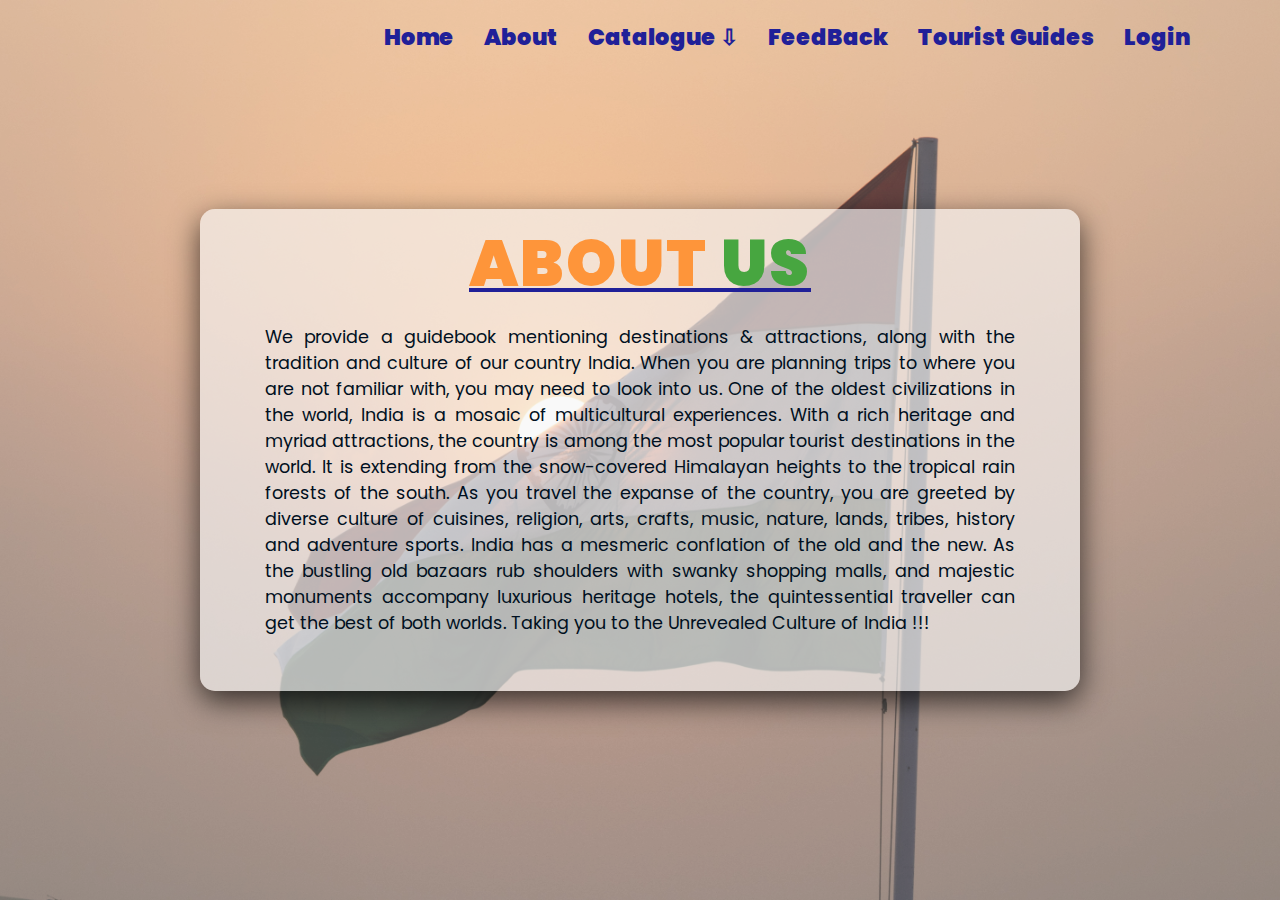
<file: about/about.html>
<!DOCTYPE html>
<html lang="en">

<head>
    <meta charset="UTF-8">
    <meta http-equiv="X-UA-Compatible" content="IE=edge">
    <meta name="viewport" content="width=device-width, initial-scale=1.0">
    <link rel="shortcut icon" href="../images/india.jpg" type="image/png" />
    <title>Travel India | About</title>
    <link rel="stylesheet" href="./about.css">
    <link rel="stylesheet" href="https://cdnjs.cloudflare.com/ajax/libs/font-awesome/5.14.0/css/all.min.css">

</head>

<body>
    <header>
        
        <div class="menu-btn"></div>
        <div class="nav-bar">
            <ul>
                <li><a href="../index.html">Home</a></li>
                <li><a href="../about/about.html">About</a></li>
                <li><a href="#">Catalogue &#8681;</a>
                    <ul class="drop">
                        <li class="list"><a href="../catalogue/festival.html">Festivals</a></li>
                        <li class="list"><a href="../catalogue/pilgrimage1.html">Pilgrimage</a></li>
                        <li class="list"><a href="../catalogue/advanture.html">Adventure</a></li>
                        <li class="list"><a href="../catalogue/historic.html">Historic</a></li>
                        <li class="list"><a href="../catalogue/naturelust.html">Nature-Lust</a></li>
                    </ul>
                </li>
                <li><a href="../feedback/feedback_page.php">FeedBack</a></li>
                <li><a href="../tourist_guides/tourist_guides.html">Tourist Guides</a></li>
                <li><a href="./login/login_page.php">Login</a></li>
            </ul>
        </div>
    </header>
    <section class="about">
        <img src="./aboutbg1.jpg" alt="background">
        <div class="wrapper">
            <!-- <h1>About Us</h1> -->
            <h1>About <span>Us</span></h1>
            <div class="about-section">
                <p>
                    We provide a guidebook mentioning destinations & attractions, along with the tradition
                    and culture of our country India. When you are planning trips to where you are not familiar with,
                    you may need to look into us. One of the oldest civilizations in the world, India is a mosaic of
                    multicultural experiences. With a rich heritage and myriad attractions, the country is among the
                    most popular tourist destinations in the world. It is extending from the snow-covered Himalayan
                    heights to the tropical rain forests of the south. As you travel the expanse of the country, you are
                    greeted by diverse culture of cuisines, religion, arts, crafts, music, nature, lands, tribes,
                    history and adventure sports. India has a mesmeric conflation of the old and the new. As the
                    bustling old bazaars rub shoulders with swanky shopping malls, and majestic monuments accompany
                    luxurious heritage hotels, the quintessential traveller can get the best of both worlds.

                    Taking you to the Unrevealed Culture of India !!!
                </p>
                
            </div>
        </div>
    </section>

    <script src="./about.js"></script>
</body>

</html>
</file>
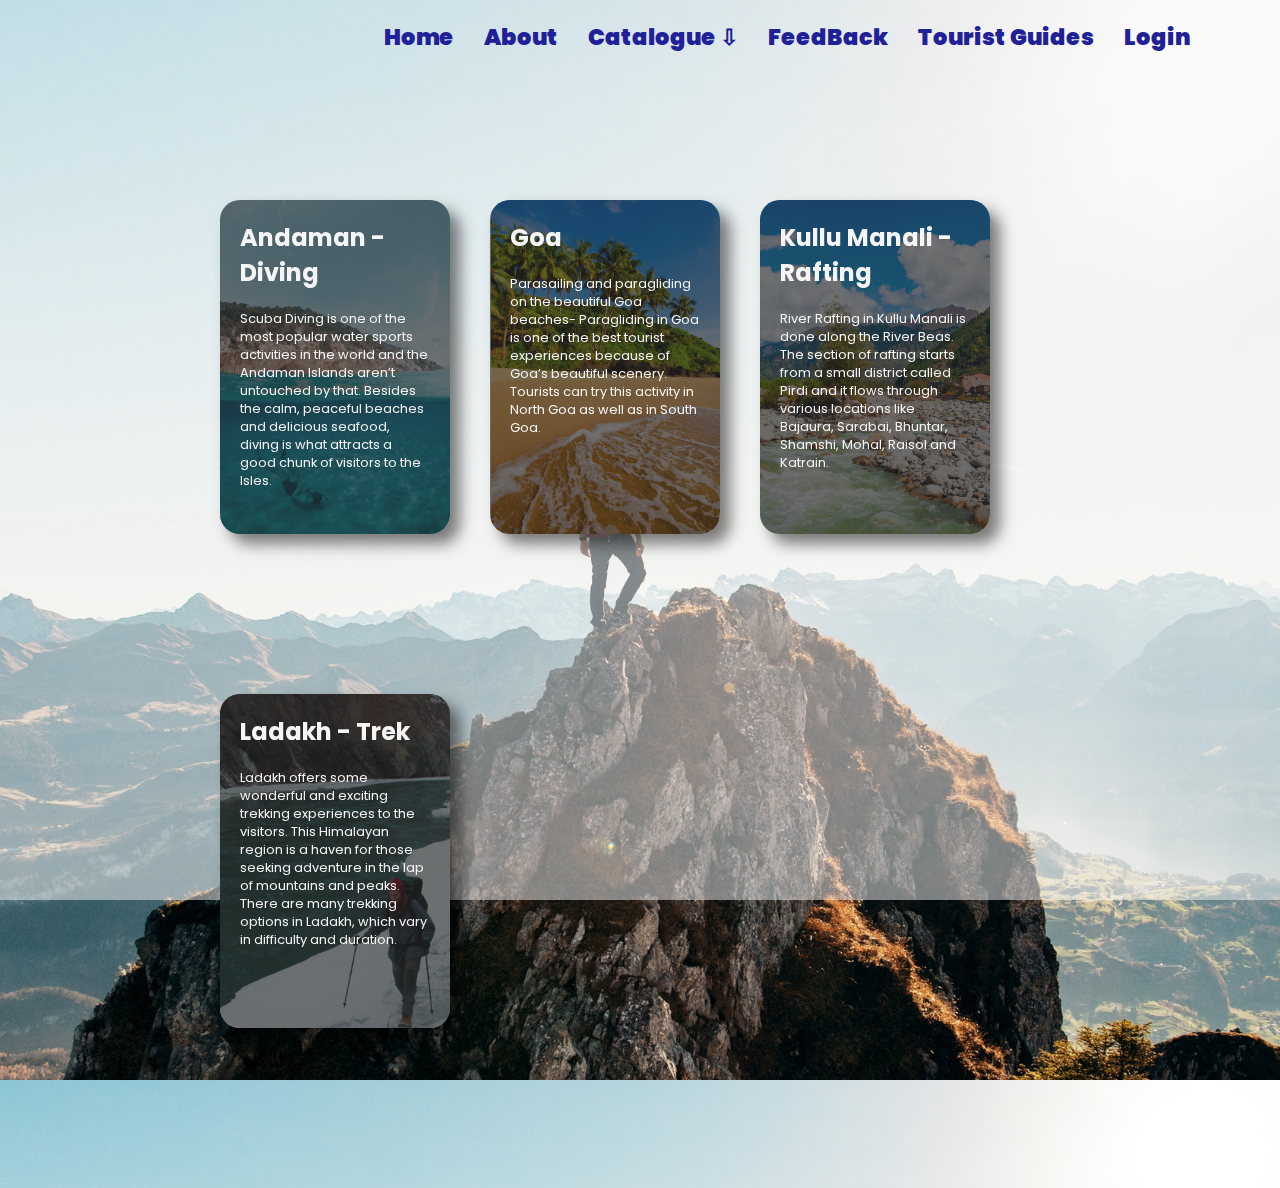
<file: catalogue/advanture.html>
<!DOCTYPE html>
<html lang="en">

<head>
    <meta charset="UTF-8">
    <meta http-equiv="X-UA-Compatible" content="IE=edge">
    <meta name="viewport" content="width=device-width, initial-scale=1.0">
    <link rel="shortcut icon" href="../images/india.jpg" type="image/png" />

    <title>Travel India | Adventure</title>
    <link rel="stylesheet" href="advanture.css">
    <link rel="stylesheet" href="https://cdnjs.cloudflare.com/ajax/libs/font-awesome/5.14.0/css/all.min.css">
</head>

<body>
    <header>
        
        <div class="menu-btn"></div>
        <div class="nav-bar">
            <ul>
                <li><a href="../index.html">Home</a></li>
                <li><a href="../about/about.html">About</a></li>
                <li><a href="#">Catalogue &#8681;</a>
                    <ul class="drop">
                        <li class="list"><a href="festival.html">Festivals</a></li>
                        <li class="list"><a href="pilgrimage1.html">Pilgrimage</a></li>
                        <li class="list"><a href="historic.html">Historic</a></li>
                        <li class="list"><a href="naturelust.html">Nature-Lust</a></li>
                    </ul>
                </li>
                <li><a href="../feedback/feedback_page.php">FeedBack</a></li>
                <li><a href="../tourist_guides/tourist_guides.html">Tourist Guides</a></li>
                <li><a href="./login/login_page.php">Login</a></li>
            </ul>
        </div>
    </header>

    <section class="home">
            <a href="https://en.wikipedia.org/wiki/Andaman_and_Nicobar_Islands" target="_blank" rel="noopener noreferrer">
           <div class="box" id="ad1">
               <div class="layer">
               <h2 class="place">Andaman - Diving </h2>
               <div class="details">Scuba Diving is one of the most popular water sports activities in the world and the Andaman Islands aren’t untouched by that. Besides the calm, peaceful beaches and delicious seafood, diving is what attracts a good chunk of visitors to the Isles.
            </div>
           </div>
           </div>
        </a>

        <a href="https://en.wikipedia.org/wiki/Goa" target="_blank" rel="noopener noreferrer">
           <div class="box" id="ad2">
               <div class="layer">
               <h2 class="place">Goa</h2>
               <div class="details">Parasailing and paragliding on the beautiful Goa beaches- Paragliding in Goa is one of the best tourist experiences because of Goa’s beautiful scenery. Tourists can try this activity in North Goa as well as in South Goa.
            </div>
           </div>
        </div>
        </a>
        <a href="https://en.wikipedia.org/wiki/Manali,_Himachal_Pradesh" target="_blank" rel="noopener noreferrer">
           <div class="box" id="ad3">
               <div class="layer">
               <h2 class="place">Kullu Manali -Rafting</h2>
               <div class="details">River Rafting in Kullu Manali is done along the River Beas. The section of rafting starts from a small district called Pirdi and it flows through various locations like Bajaura, Sarabai, Bhuntar, Shamshi, Mohal, Raisol and Katrain.</div>
           </div>
        </div>
        </a>
        <a href="https://en.wikipedia.org/wiki/Ladakh" target="_blank" rel="noopener noreferrer">
           <div class="box" id="ad4">
               <div class="layer">
               <h2 class="place">Ladakh - Trek</h2>
               <div class="details">Ladakh offers some wonderful and exciting trekking experiences to the visitors. This Himalayan region is a haven for those seeking adventure in the lap of mountains and peaks. There are many trekking options in Ladakh, which vary in difficulty and duration.</div>
           </div>
        </div>
        </a>
         
        
    </section>

    <script src="advanture.js">
    </script>
</body>

</html>
</file>
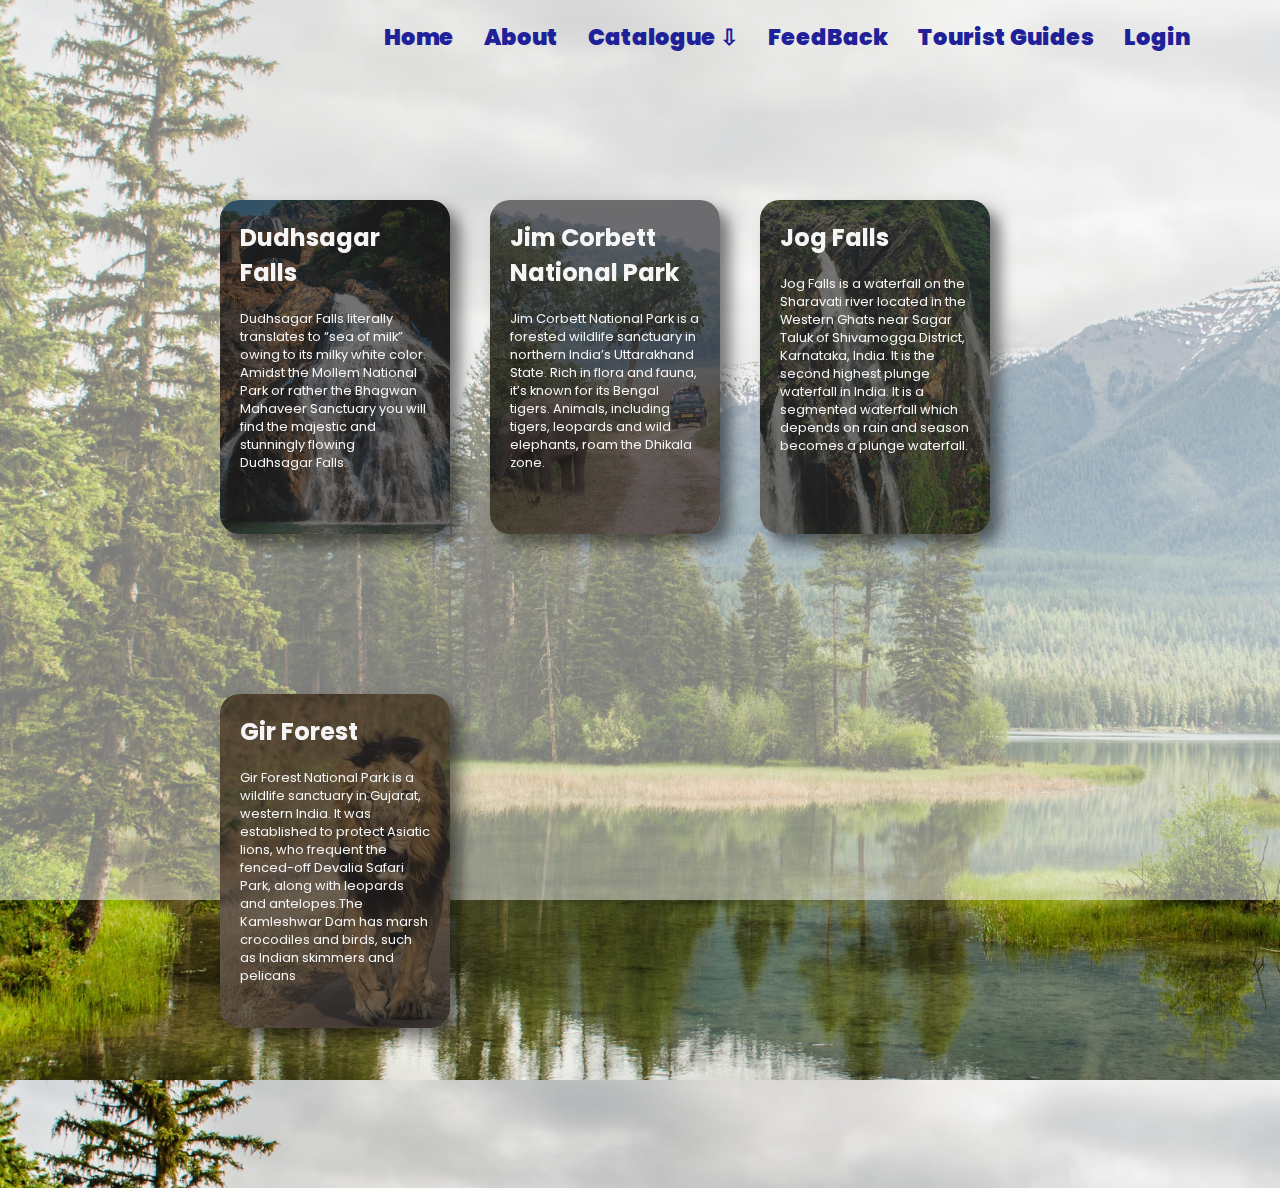
<file: catalogue/naturelust.html>
<!DOCTYPE html>
<html lang="en">

<head>
    <meta charset="UTF-8">
    <meta http-equiv="X-UA-Compatible" content="IE=edge">
    <meta name="viewport" content="width=device-width, initial-scale=1.0">
    <link rel="shortcut icon" href="../images/india.jpg" type="image/png" />
    <title>Travel India | Nature Lust</title>
    <link rel="stylesheet" href="naturelust.css">
    <link rel="stylesheet" href="https://cdnjs.cloudflare.com/ajax/libs/font-awesome/5.14.0/css/all.min.css">
</head>

<body>
    <header>
        
        <div class="menu-btn"></div>
        <div class="nav-bar">
            <ul>
                <li><a href="../index.html">Home</a></li>
                <li><a href="../about/about.html">About</a></li>
                <li><a href="#">Catalogue &#8681;</a>
                    <ul class="drop">
                        <li class="list"><a href="festival.html">Festivals</a></li>
                        <li class="list"><a href="pilgrimage1.html">Pilgrimage</a></li>
                        <li class="list"><a href="advanture.html">Adventure</a></li>
                        <li class="list"><a href="historic.html">Historic</a></li>
                    </ul>
                </li>
                <li><a href="../feedback/feedback_page.php">FeedBack</a></li>
                <li><a href="../tourist_guides/tourist_guides.html">Tourist Guides</a></li>
                <li><a href="./login/login_page.php">Login</a></li>
            </ul>
        </div>
    </header>

    <section class="home">
            <a href="https://en.wikipedia.org/wiki/Dudhsagar_Falls" rel="noopener noreferrer">
           <div class="box" id="ad1">
               <div class="layer">
               <h2 class="place">Dudhsagar Falls</h2>
               <div class="details">Dudhsagar Falls literally translates to “sea of milk” owing to its milky white color. Amidst the Mollem National Park or rather the Bhagwan Mahaveer Sanctuary you will find the majestic and stunningly flowing Dudhsagar Falls.</div>
           </div>
           </div>
        </a>
        <a href="https://en.wikipedia.org/wiki/Jim_Corbett_National_Park" target="_blank" rel="noopener noreferrer">
           <div class="box" id="ad2">
               <div class="layer">
               <h2 class="place">Jim Corbett National Park</h2>
               <div class="details">Jim Corbett National Park is a forested wildlife sanctuary in northern India’s Uttarakhand State. Rich in flora and fauna, it’s known for its Bengal tigers. Animals, including tigers, leopards and wild elephants, roam the Dhikala zone.
            </div>
           </div>
        </div>
        </a>
        <a href="https://en.wikipedia.org/wiki/Jog_Falls" target="_blank" rel="noopener noreferrer">
           <div class="box" id="ad3">
               <div class="layer">
               <h2 class="place">Jog Falls</h2>
               <div class="details">Jog Falls is a waterfall on the Sharavati river located in the Western Ghats near Sagar Taluk of Shivamogga District, Karnataka, India. It is the second highest plunge waterfall in India. It is a segmented waterfall which depends on rain and season becomes a plunge waterfall.

            </div>
           </div>
        </div>
        </a>
        <a href="https://en.wikipedia.org/wiki/Gir_National_Park" target="_blank" rel="noopener noreferrer">
           <div class="box" id="ad4">
               <div class="layer">
               <h2 class="place">Gir Forest</h2>
               <div class="details">Gir Forest National Park is a wildlife sanctuary in Gujarat, western India. It was established to protect Asiatic lions, who frequent the fenced-off Devalia Safari Park, along with leopards and antelopes.The Kamleshwar Dam has marsh crocodiles and birds, such as Indian skimmers and pelicans</div>
           </div>
        </div>
        </a>
    </section>

    <script src="advanture.js">
    </script>
</body>
</html>
</file>
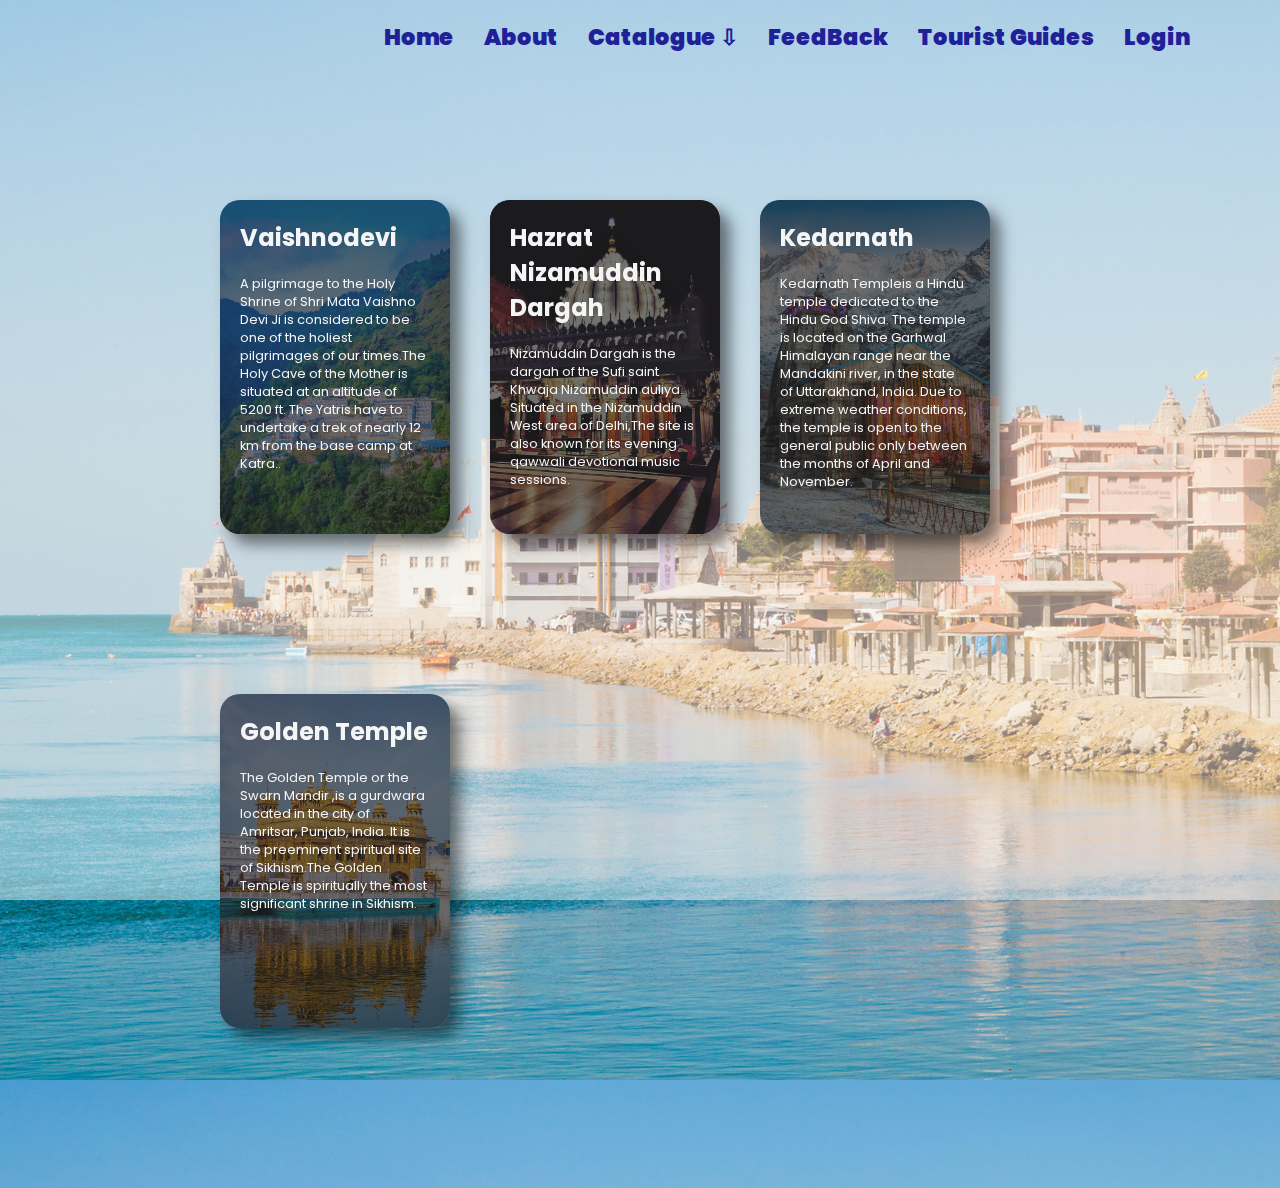
<file: catalogue/pilgrimage1.html>
<!DOCTYPE html>
<html lang="en">

<head>
    <meta charset="UTF-8">
    <meta http-equiv="X-UA-Compatible" content="IE=edge">
    <meta name="viewport" content="width=device-width, initial-scale=1.0">
    <link rel="shortcut icon" href="../images/india.jpg" type="image/png" />
    <title>Travel India | Pilgrimage</title>
    <link rel="stylesheet" href="pilgrimage1.css">
    <link rel="stylesheet" href="https://cdnjs.cloudflare.com/ajax/libs/font-awesome/5.14.0/css/all.min.css">
</head>

<body>
    <header>
        
        <div class="menu-btn"></div>
        <div class="nav-bar">
            <ul>
                <li><a href="../index.html">Home</a></li>
                <li><a href="../about/about.html">About</a></li>
                <li><a href="#">Catalogue &#8681;</a>
                    <ul class="drop">
                        <li class="list"><a href="festival.html">Festivals</a></li>
                        <li class="list"><a href="advanture.html">Adventure</a></li>
                        <li class="list"><a href="historic.html">Historic</a></li>
                        <li class="list"><a href="naturelust.html">Nature-Lust</a></li>
                    </ul>
                </li>
                <li><a href="../feedback/feedback_page.php">FeedBack</a></li>
                <li><a href="../tourist_guides/tourist_guides.html">Tourist Guides</a></li>
                <li><a href="./login/login_page.php">Login</a></li>
            </ul>
        </div>
    </header>

    <section class="home">
            <a href="https://en.wikipedia.org/wiki/Vaishno_Devi" target="_blank" rel="noopener noreferrer">
           <div class="box" id="ad1">
               <div class="layer">
               <h2 class="place">Vaishnodevi</h2>
               <div class="details">A pilgrimage to the Holy Shrine of Shri Mata Vaishno Devi Ji is considered to be one of the holiest pilgrimages of our times.The Holy Cave of the Mother is situated at an altitude of 5200 ft. The Yatris have to undertake a trek of nearly 12 km from the base camp at Katra..</div>
           </div>
           </div>
        </a>

        <a href="https://en.wikipedia.org/wiki/Nizamuddin_Dargah" target="_blank" rel="noopener noreferrer">
           <div class="box" id="ad2">
               <div class="layer">
               <h2 class="place">Hazrat Nizamuddin Dargah</h2>
               <div class="details">Nizamuddin Dargah is the dargah of the Sufi saint Khwaja Nizamuddin auliya. Situated in the Nizamuddin West area of Delhi,The site is also known for its evening qawwali devotional music sessions.</div>
           </div>
        </div>
        </a>
        <a href="https://en.wikipedia.org/wiki/Kedarnath_Temple" target="_blank" rel="noopener noreferrer">
           <div class="box" id="ad3">
               <div class="layer">
               <h2 class="place">Kedarnath</h2>
               <div class="details">Kedarnath Templeis a Hindu temple  dedicated to the Hindu God Shiva. The temple is located on the Garhwal Himalayan range near the Mandakini river, in the state of Uttarakhand, India. Due to extreme weather conditions, the temple is open to the general public only between the months of April and November.
            </div>
           </div>
        </div>
        </a>
        <a href="https://en.wikipedia.org/wiki/Golden_Temple" target="_blank" rel="noopener noreferrer">
           <div class="box" id="ad4">
               <div class="layer">
               <h2 class="place">Golden Temple</h2>
               <div class="details">The Golden Temple or the Swarn Mandir ,is a gurdwara located in the city of Amritsar, Punjab, India. It is the preeminent spiritual site of Sikhism.The Golden Temple is spiritually the most significant shrine in Sikhism.</div>
           </div>
        </div>
        </a>
    </section>

    <script src="advanture.js">
    </script>
</body>

</html>
</file>
<file: about/about.css>
@import url('https://fonts.googleapis.com/css2?family=Poppins:wght@200;300;400;500;600;700;800;900&display=swap');

:root{
    --orange : #FE953A;
    --green : #47A640;
    --blue : #202098;
    --white : #F5F5F5;
    --grey : #DEDEDE;
    --black : #001021;
}
*{
    margin:0;
    padding: 0;
    box-sizing: border-box;
    font-family: "Poppins", sans-serif;
}
/* 
html,body{
    height: 100%;
} */

header{
    
    z-index: 999;
    position: absolute;
    top: 0;
    left: 0;
    width: 100%;
    display: flex;
    justify-content: space-between;
    align-items: center;
    padding: 20px 90px;
    transition: 0.5s ease;
}

header img{
    width: 180px;
    position: relative;
    top: 0;
    left: 0;
}


header .nav-bar{
    position: relative;
}

header .nav-bar ul{
    list-style: none;
}

header .nav-bar ul li{
    position: relative;
    float: left;
}
header .nav-bar ul li a{
    position: relative;
    color: var(--blue);
    font-size: 1.4em;
    font-weight: 1000;
    text-decoration: none;
    margin-left: 30px;
    transition: 0.3s ease;
    display: block;
}

header .nav-bar ul li a:before{
    content: '';
    position: absolute;
    background: var(--orange);
    width: 0;
    height: 3px;
    bottom: 0;
    left: 0;
    transition: 0.3s ease;
}

header .nav-bar ul a:hover:before{
    width: 100%;
}

header .nav-bar ul li ul{
    position: absolute; 
    left: 0;
    top: 110%;
    width: 100%;
    display: none;
}

header .nav-bar ul li ul li{
    width: 100%;
    border-top: .1em solid rgba(0, 0, 0, 0);
    margin-left: 7px;
}
header .nav-bar ul li:focus-within > ul,
header .nav-bar ul li:hover > ul{
    display: initial;
}

header .nav-bar ul li .drop .list a{
    position: relative;
    color: var(--white);
    font-size: 1.2em;
    font-weight: 800;
    text-decoration: none;
    margin-left: 30px;
    transition: 0.3s ease;
    display: block;    
}

header .nav-bar ul li .drop .list a:before{
    content: '';
    position: absolute;
    background: var(--orange);
    width: 0;
    height: 3px;
    bottom: 0;
    left: 0;
    transition: 0.3s ease;
}

header .nav-bar ul li .drop .list a:hover{
    color: var(--orange);
}

section{
    padding: 100px 200px;
}
.about{
    position: relative;
    width: 100%;
    height: 100%;
    min-height: 100vh;
    display: flex;
    justify-content: center;
    flex-direction: column;
    background-color: var(--grey);
}

.about:before{
    z-index: 777;
    content: '';
    position: absolute;
    background: rgba(255, 255, 255, .25);
    width: 100%;
    height: 100%;
    top: 0;
    left: 0;
}
.about img{
    z-index: 000;
    position: absolute;
    top: 0;
    left: 0;
    width: 100%;
    height: 100%;
    object-fit: cover;
}
.wrapper{
    z-index: 888;
    background: rgba(245, 245, 245, 0.644);
    max-width: 100%;
    border-radius: 15px;
    padding: 25px;
    box-shadow: 0 10px 30px rgba(0, 0, 0, 0.7);
    display: block;
}

.wrapper h1{
    color: var(--orange);
    font-size: 4em;
    font-weight: 900;
    text-transform: uppercase;
    letter-spacing: 2px;
    text-decoration: underline 4px var(--blue);
    line-height: 60px;
    margin-bottom: 30px;
    text-align:center;
}
.wrapper h1 span{
    color: var(--green);

}

.about-section a{
    color: var(--white);
    background: var(--blue);
    padding: 8px 25px;
    font-size: 1.2em;
    font-weight: 600;
    text-decoration: none;
    border-radius: 5px;
    transition: 0.5s ease;
    display: inline-block;
    cursor: pointer;
    margin-left: 40px;
}


.about-section a:hover{
    background: var(--orange);
    letter-spacing: 0.05em;
}
p{
    margin-left: 40px;
    margin-right: 40px;
    margin-bottom: 30px;
    color: var(--black);
    text-align: justify;
    font-size: 1.1em;
}








@media (max-width: 1040px){
    header {
        padding: 20px 20px;
    }
    section {
        padding: 100px 30px;
    }

    header .nav-bar{
        display: none;
    }


    header .nav-bar.active{
        position: fixed;
        top: 0; left: 0; right: 0;
        width: 100%;
        height: 100vh;
        display: flex;
        justify-content: center;
        background: rgba(1, 1, 1, 0.5);
        align-items: center;
    }

    header .nav-bar ul li a{
        color: var(--blue);
        font-size: 1.2em;
        margin: 20px;
        transition: 0.3s ease;
    }

    header .nav-bar.active ul li a:before{
        background-color: var(--orange);
        height: 4px;
    }

    header .nav-bar ul{
        background: var(--white);
        width: 600px;
        max-width: 600px;
        margin: 20px;
        padding: 40px;
        display: flex;
        flex-direction: column;
        align-items: center;
        border-radius: 5px;
        box-shadow: 0 5px 25px rgb(1 1 1 / 20%);
    }

    header .nav-bar ul li .drop{
        margin: 0;
        padding: 0;
        max-width: 550px;
        position: static;
        width: 100%;
    }
    header .nav-bar ul li .drop .list{
        background: var(--grey);
        margin-left: 0px;
    }

    
    header .nav-bar ul li .drop .list a{
        line-height: normal;
        top: 0; left: 0; right: 0;
        display: flex;
        justify-content: left;
        line-height: 0.3em;
    }


    .menu-btn{
        background: url(/images/menu.png);
        filter: invert(100%);
        background-size: 30px;
        background-position: center;
        width: 40px;
        height: 40px;
        cursor: pointer;
        transition: 0.3s ease;
    }

    .menu-btn.active{
        z-index: 999;
        background: url(/images/close.png);
        background-size: 25px;
        background-position: center;
        transition: 0.4s ease;
    }
}
</file>
<file: catalogue/advanture.css>
@import url('https://fonts.googleapis.com/css2?family=Poppins:wght@200;300;400;500;600;700;800;900&display=swap');

:root{
    --orange : #FE953A;
    --green : #47A640;
    --blue : #202098;
    --white : #F5F5F5;
    --grey : #DEDEDE;
    --black : #001021;
}
*{
    margin:0;
    padding: 0;
    box-sizing: border-box;
    font-family: "Poppins", sans-serif;
}
header{
    z-index: 999;
    position: absolute;
    top: 0;
    left: 0;
    width: 100%;
    display: flex;
    justify-content: space-between;
    align-items: center;
    padding: 20px 90px;
    transition: 0.5s ease;
}
header img{
    width: 180px;
    position: relative;
    top: 0;
    left: 0;
}
header .nav-bar{
    position: relative;
}
header .nav-bar ul{
    list-style: none;
}
header .nav-bar ul li{
    position: relative;
    float: left;
}
header .nav-bar ul li a{
    position: relative;
    color: var(--blue);
    font-size: 1.4em;
    font-weight: 1000;
    text-decoration: none;
    margin-left: 30px;
    transition: 0.3s ease;
    display: block;
}
header .nav-bar ul li a:before{
    content: '';
    position: absolute;
    background: var(--orange);
    width: 0;
    height: 3px;
    bottom: 0;
    left: 0;
    transition: 0.3s ease;
}
header .nav-bar ul a:hover:before{
    width: 100%;
}
header .nav-bar ul li ul{
    position: absolute; 
    left: 0;
    top: 110%;
    width: 100%;
    display: none;
}
header .nav-bar ul li ul li{
    width: 100%;
    border-top: .1em solid rgba(0, 0, 0, 0);
    margin-left: 7px;
}
header .nav-bar ul li:focus-within > ul,
header .nav-bar ul li:hover > ul{
    display: initial;
}
header .nav-bar ul li .drop .list a{
    position: relative;
    color: var(--blue);
    font-size: 1.2em;
    font-weight: 800;
    text-decoration: none;
    margin-left: 30px;
    transition: 0.3s ease;
    display: block;    
}
header .nav-bar ul li .drop .list a:before{
    content: '';
    position: absolute;
    background: var(--orange);
    width: 0;
    height: 3px;
    bottom: 0;
    left: 0;
    transition: 0.3s ease;
}
header .nav-bar ul li .drop .list a:hover{
    color: var(--orange);
}

section{
    padding: 100px 200px;
}
.home{
    width: 100%;
    min-height: 100vh;
    display: flex;
    flex-wrap: wrap;
    background-image: url(advanture\ bg.png);
}
.home:before{
    content: '';
    position: absolute;
    background: rgba(245, 245, 245, .5);
    width: 100%;
    height: 100%;
    top: 0;
    left: 0;
}
.box{
    margin: 60px 20px;
    margin-top: 100px;
    width: 230px;
    height: 334px;
    box-shadow: rgba(0, 0, 0, 0.507) 10px 10px 15px;
    border-radius: 20px;
    transform-style: preserve-3d;
    transition: all 0.6s ease;
}
.layer{
    width: 230px;
    height: 334px;
    background-color: rgba(39, 38, 38, 0.644);
    padding: 20px 20px;
    color: var(--white);
    border-radius: 20px;
    position: absolute;
    backface-visibility: hidden;

}
.box:hover{
    transform: rotateY(180deg);
}
.details{
    padding-top: 20px;
    font-size: 0.8rem;
}
#ad1{
    background: url(andaman.png) no-repeat;
    background-size: 100%;
}
#ad2{
    background: url(goa.png) no-repeat;
    background-size: 100%;
}
#ad3{
    background: url(kullu\ manali.png) no-repeat;
    background-size: 100%;
}
#ad4{
    background: url(ladhakh.png) no-repeat;
    background-size: 100%;
}
@media (max-width: 1040px){
    header {
        padding: 20px 20px;
    }
    section {
        padding: 100px 30px;
    }
    header .nav-bar{
        display: none;
    }


    header .nav-bar.active{
        position: fixed;
        top: 0; left: 0; right: 0;
        width: 100%;
        height: 100vh;
        display: flex;
        justify-content: center;
        background: rgba(1, 1, 1, 0.5);
        align-items: center;
    }

    header .nav-bar ul li a{
        color: var(--blue);
        font-size: 1.2em;
        margin: 20px;
        transition: 0.3s ease;
    }

    header .nav-bar.active ul li a:before{
        background-color: var(--orange);
        height: 4px;
    }

    header .nav-bar ul{
        background: var(--white);
        width: 600px;
        max-width: 600px;
        margin: 20px;
        padding: 40px;
        display: flex;
        flex-direction: column;
        align-items: center;
        border-radius: 5px;
        box-shadow: 0 5px 25px rgb(1 1 1 / 20%);
    }

    header .nav-bar ul li .drop{
        margin: 0;
        padding: 0;
        max-width: 550px;
        position: static;
        width: 100%;
    }
    header .nav-bar ul li .drop .list{
        background: var(--grey);
        margin-left: 0px;
    }

    
    header .nav-bar ul li .drop .list a{
        line-height: normal;
        top: 0; left: 0; right: 0;
        display: flex;
        justify-content: left;
        line-height: 0.3em;
    }


    .menu-btn{
        background: url(menu.png)no-repeat;
        filter: invert(100%);
        background-size: 30px;
        background-position: center;
        width: 40px;
        height: 40px;
        cursor: pointer;
        transition: 0.3s ease;
    }

    .menu-btn.active{
        z-index: 999;
        background: url(close.png)no-repeat;
        background-size: 25px;
        background-position: center;
        transition: 0.4s ease;
    }
}
</file>
<file: catalogue/naturelust.css>
@import url('https://fonts.googleapis.com/css2?family=Poppins:wght@200;300;400;500;600;700;800;900&display=swap');

:root{
    --orange : #FE953A;
    --green : #47A640;
    --blue : #202098;
    --white : #F5F5F5;
    --grey : #DEDEDE;
    --black : #001021;
}
*{
    margin:0;
    padding: 0;
    box-sizing: border-box;
    font-family: "Poppins", sans-serif;
}
header{
    z-index: 999;
    position: absolute;
    top: 0;
    left: 0;
    width: 100%;
    display: flex;
    justify-content: space-between;
    align-items: center;
    padding: 20px 90px;
    transition: 0.5s ease;
}
header img{
    width: 180px;
    position: relative;
    top: 0;
    left: 0;
}
header .nav-bar{
    position: relative;
}

header .nav-bar ul{
    list-style: none;
}

header .nav-bar ul li{
    position: relative;
    float: left;
}
header .nav-bar ul li a{
    position: relative;
    color: var(--blue);
    font-size: 1.4em;
    font-weight: 1000;
    text-decoration: none;
    margin-left: 30px;
    transition: 0.3s ease;
    display: block;
}
header .nav-bar ul li a:before{
    content: '';
    position: absolute;
    background: var(--orange);
    width: 0;
    height: 3px;
    bottom: 0;
    left: 0;
    transition: 0.3s ease;
}
header .nav-bar ul a:hover:before{
    width: 100%;
}
header .nav-bar ul li ul{
    position: absolute; 
    left: 0;
    top: 110%;
    width: 100%;
    display: none;
}
header .nav-bar ul li ul li{
    width: 100%;
    border-top: .1em solid rgba(0, 0, 0, 0);
    margin-left: 7px;
}
header .nav-bar ul li:focus-within > ul,
header .nav-bar ul li:hover > ul{
    display: initial;
}
header .nav-bar ul li .drop .list a{
    position: relative;
    color: var(--blue);
    font-size: 1.2em;
    font-weight: 800;
    text-decoration: none;
    margin-left: 30px;
    transition: 0.3s ease;
    display: block;    
}
header .nav-bar ul li .drop .list a:before{
    content: '';
    position: absolute;
    background: var(--orange);
    width: 0;
    height: 3px;
    bottom: 0;
    left: 0;
    transition: 0.3s ease;
}
header .nav-bar ul li .drop .list a:hover{
    color: var(--orange);
}
section{
    padding: 100px 200px;
}
.home{
    width: 100%;
    min-height: 100vh;
    display: flex;
    flex-wrap: wrap;
    background-image: url(naturelust\ bg.png);
}

.home:before{
    content: '';
    position: absolute;
    background: rgba(245, 245, 245, .5);
    width: 100%;
    height: 100%;
    top: 0;
    left: 0;
}
.box{
    margin: 60px 20px;
    margin-top: 100px;
    width: 230px;
    height: 334px;
    box-shadow: rgba(0, 0, 0, 0.507) 10px 10px 15px;
    border-radius: 20px;
    transform-style: preserve-3d;
    transition: all 0.6s ease;
}
.layer{
    width: 230px;
    height: 334px;
    background-color: rgba(39, 38, 38, 0.644);
    padding: 20px 20px;
    color: var(--white);
    border-radius: 20px;
    position: absolute;
    backface-visibility: hidden;

}
.box:hover{
    transform: rotateY(180deg);
}
.details{
    padding-top: 20px;
    font-size: 0.8rem;
}
#ad1{
    background: url(dudhsagar.png) no-repeat;
    background-size: 100%;
}
#ad2{
    background: url(jimcorbett.png) no-repeat;
    background-size: 100%;
}
#ad3{
    background: url(jogfalls.png) no-repeat;
    background-size: 100%;
}
#ad4{
    background: url(gir.png) no-repeat;
    background-size: 100%;
}

@media (max-width: 1040px){
    header {
        padding: 20px 20px;
    }
    section {
        padding: 100px 30px;
    }
    header .nav-bar{
        display: none;
    }
    header .nav-bar.active{
        position: fixed;
        top: 0; left: 0; right: 0;
        width: 100%;
        height: 100vh;
        display: flex;
        justify-content: center;
        background: rgba(1, 1, 1, 0.5);
        align-items: center;
    }
    header .nav-bar ul li a{
        color: var(--blue);
        font-size: 1.2em;
        margin: 20px;
        transition: 0.3s ease;
    }
    header .nav-bar.active ul li a:before{
        background-color: var(--orange);
        height: 4px;
    }
    header .nav-bar ul{
        background: var(--white);
        width: 600px;
        max-width: 600px;
        margin: 20px;
        padding: 40px;
        display: flex;
        flex-direction: column;
        align-items: center;
        border-radius: 5px;
        box-shadow: 0 5px 25px rgb(1 1 1 / 20%);
    }
    header .nav-bar ul li .drop{
        margin: 0;
        padding: 0;
        max-width: 550px;
        position: static;
        width: 100%;
    }
    header .nav-bar ul li .drop .list{
        background: var(--grey);
        margin-left: 0px;
    } 
    header .nav-bar ul li .drop .list a{
        line-height: normal;
        top: 0; left: 0; right: 0;
        display: flex;
        justify-content: left;
        line-height: 0.3em;
    }
    .menu-btn{
        background: url(menu.png)no-repeat;
        filter: invert(100%);
        background-size: 30px;
        background-position: center;
        width: 40px;
        height: 40px;
        cursor: pointer;
        transition: 0.3s ease;
    }
    .menu-btn.active{
        z-index: 999;
        background: url(close.png)no-repeat;
        background-size: 25px;
        background-position: center;
        transition: 0.4s ease;
    }
}
</file>
<file: catalogue/pilgrimage1.css>
@import url('https://fonts.googleapis.com/css2?family=Poppins:wght@200;300;400;500;600;700;800;900&display=swap');

:root{
    --orange : #FE953A;
    --green : #47A640;
    --blue : #202098;
    --white : #F5F5F5;
    --grey : #DEDEDE;
    --black : #001021;
}
*{
    margin:0;
    padding: 0;
    box-sizing: border-box;
    font-family: "Poppins", sans-serif;
}
header{
    z-index: 999;
    position: absolute;
    top: 0;
    left: 0;
    width: 100%;
    display: flex;
    justify-content: space-between;
    align-items: center;
    padding: 20px 90px;
    transition: 0.5s ease;
}
header img{
    width: 180px;
    position: relative;
    top: 0;
    left: 0;
}
header .nav-bar{
    position: relative;
}
header .nav-bar ul{
    list-style: none;
}
header .nav-bar ul li{
    position: relative;
    float: left;
}
header .nav-bar ul li a{
    position: relative;
    color: var(--blue);
    font-size: 1.4em;
    font-weight: 1000;
    text-decoration: none;
    margin-left: 30px;
    transition: 0.3s ease;
    display: block;
}
header .nav-bar ul li a:before{
    content: '';
    position: absolute;
    background: var(--orange);
    width: 0;
    height: 3px;
    bottom: 0;
    left: 0;
    transition: 0.3s ease;
}
header .nav-bar ul a:hover:before{
    width: 100%;
}
header .nav-bar ul li ul{
    position: absolute; 
    left: 0;
    top: 110%;
    width: 100%;
    display: none;
}
header .nav-bar ul li ul li{
    width: 100%;
    border-top: .1em solid rgba(0, 0, 0, 0);
    margin-left: 7px;
}
header .nav-bar ul li:focus-within > ul,
header .nav-bar ul li:hover > ul{
    display: initial;
}
header .nav-bar ul li .drop .list a{
    position: relative;
    color: var(--blue);
    font-size: 1.2em;
    font-weight: 800;
    text-decoration: none;
    margin-left: 30px;
    transition: 0.3s ease;
    display: block;    
}
header .nav-bar ul li .drop .list a:before{
    content: '';
    position: absolute;
    background: var(--orange);
    width: 0;
    height: 3px;
    bottom: 0;
    left: 0;
    transition: 0.3s ease;
}
header .nav-bar ul li .drop .list a:hover{
    color: var(--orange);
}
section{
    padding: 100px 200px;
}
.home{
    width: 100%;
    min-height: 100vh;
    display: flex;
    flex-wrap: wrap;
    background-image: url(pilgrimage\ bg.png);
}

.home:before{
    content: '';
    position: absolute;
    background: rgba(245, 245, 245, .5);
    width: 100%;
    height: 100%;
    top: 0;
    left: 0;
}
.box{
    margin: 60px 20px;
    margin-top: 100px;
    width: 230px;
    height: 334px;
    box-shadow: rgba(0, 0, 0, 0.507) 10px 10px 15px;
    border-radius: 20px;
    transform-style: preserve-3d;
    transition: all 0.6s ease;
}
.layer{
    width: 230px;
    height: 334px;
    background-color: rgba(39, 38, 38, 0.644);
    padding: 20px 20px;
    color: var(--white);
    border-radius: 20px;
    position: absolute;
    backface-visibility: hidden;
}
.box:hover{
    transform: rotateY(180deg);
}
.details{
    padding-top: 20px;
    font-size: 0.8rem;
}
#ad1{
    background: url(vaishnodevi.png) no-repeat;
    background-size: 100%;
}
#ad2{
    background: url(hazrat.png) no-repeat;
    background-size: 100%;
}
#ad3{
    background: url(kedarnath.png) no-repeat;
    background-size: 100%;
}
#ad4{
    background: url(goldentemple.png) no-repeat;
    background-size: 100%;
}

@media (max-width: 1040px){
    header {
        padding: 20px 20px;
    }
    section {
        padding: 100px 30px;
    }
    header .nav-bar{
        display: none;
    }
    header .nav-bar.active{
        position: fixed;
        top: 0; left: 0; right: 0;
        width: 100%;
        height: 100vh;
        display: flex;
        justify-content: center;
        background: rgba(1, 1, 1, 0.5);
        align-items: center;
    }
    header .nav-bar ul li a{
        color: var(--blue);
        font-size: 1.2em;
        margin: 20px;
        transition: 0.3s ease;
    }
    header .nav-bar.active ul li a:before{
        background-color: var(--orange);
        height: 4px;
    }
    header .nav-bar ul{
        background: var(--white);
        width: 600px;
        max-width: 600px;
        margin: 20px;
        padding: 40px;
        display: flex;
        flex-direction: column;
        align-items: center;
        border-radius: 5px;
        box-shadow: 0 5px 25px rgb(1 1 1 / 20%);
    }
    header .nav-bar ul li .drop{
        margin: 0;
        padding: 0;
        max-width: 550px;
        position: static;
        width: 100%;
    }
    header .nav-bar ul li .drop .list{
        background: var(--grey);
        margin-left: 0px;
    }
    header .nav-bar ul li .drop .list a{
        line-height: normal;
        top: 0; left: 0; right: 0;
        display: flex;
        justify-content: left;
        line-height: 0.3em;
    }
    .menu-btn{
        background: url(menu.png)no-repeat;
        filter: invert(100%);
        background-size: 30px;
        background-position: center;
        width: 40px;
        height: 40px;
        cursor: pointer;
        transition: 0.3s ease;
    }
    .menu-btn.active{
        z-index: 999;
        background: url(close.png)no-repeat;
        background-size: 25px;
        background-position: center;
        transition: 0.4s ease;
    }
}
</file>
